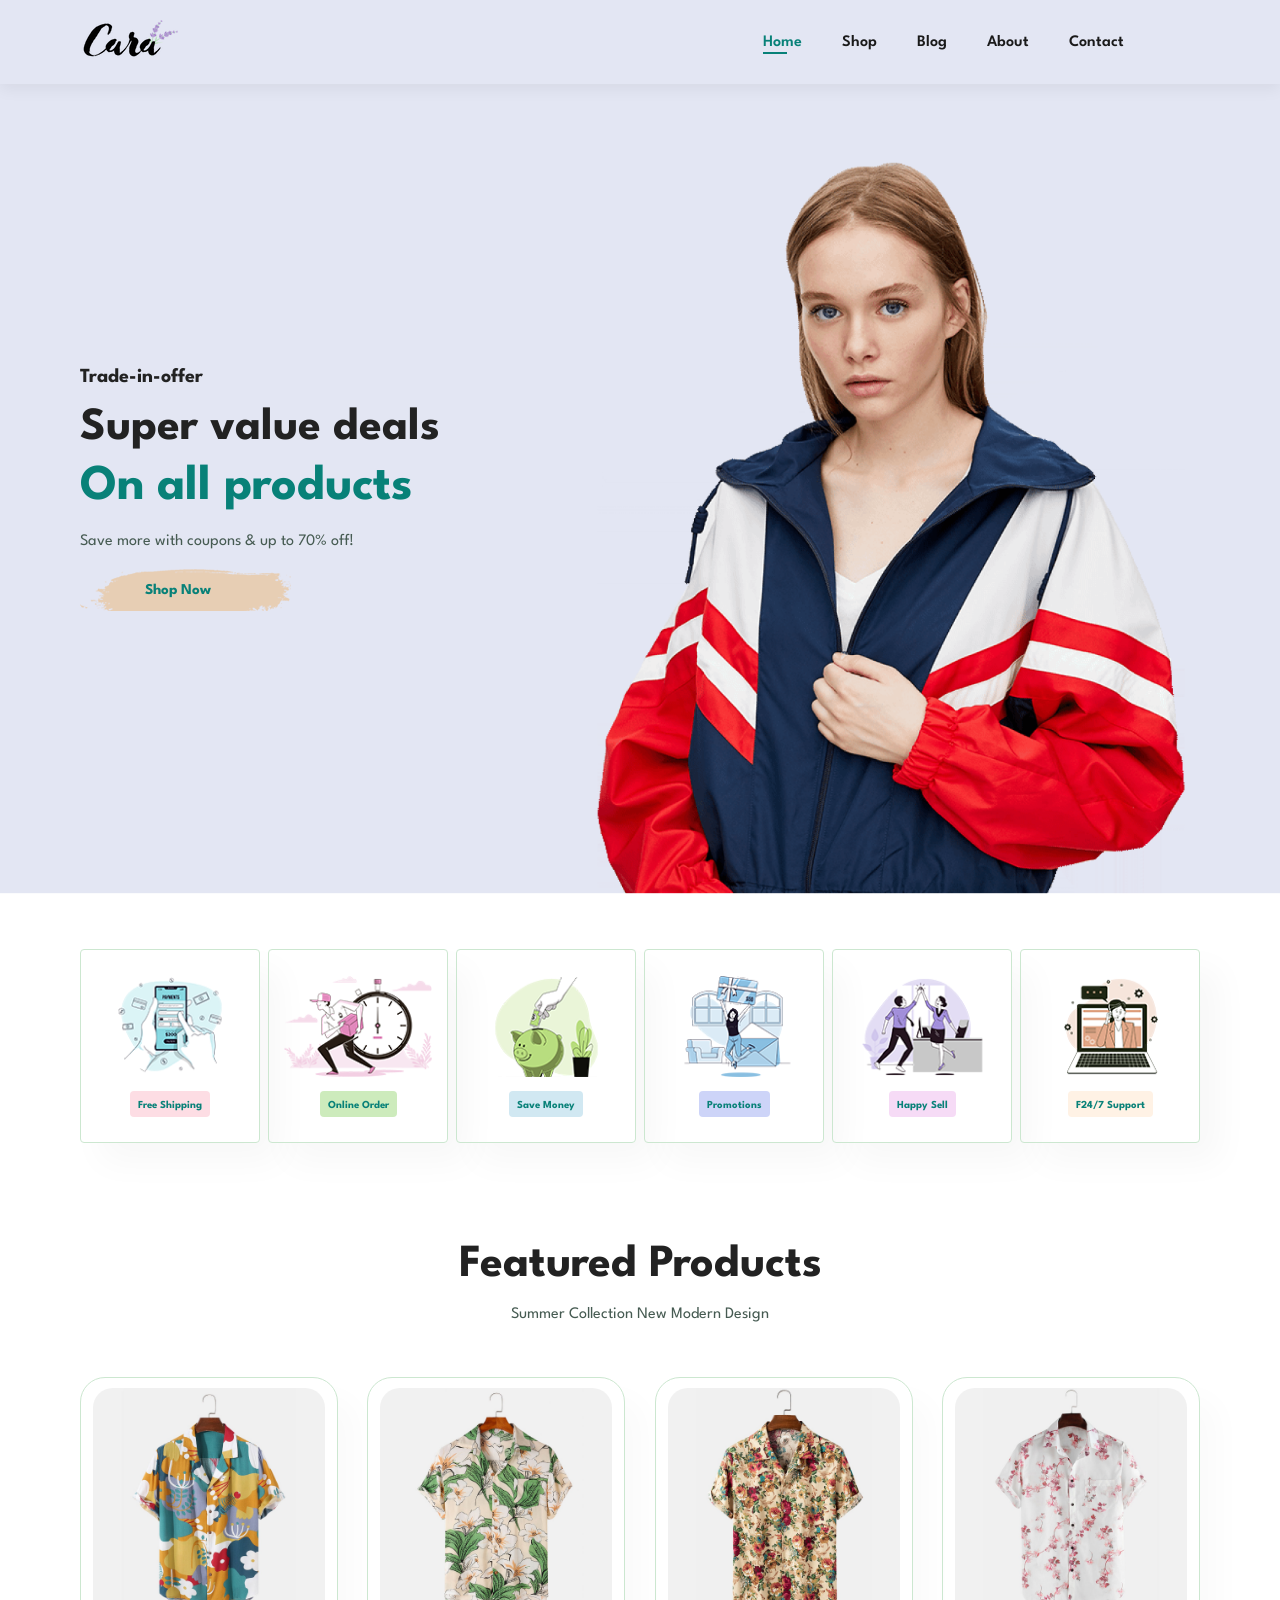
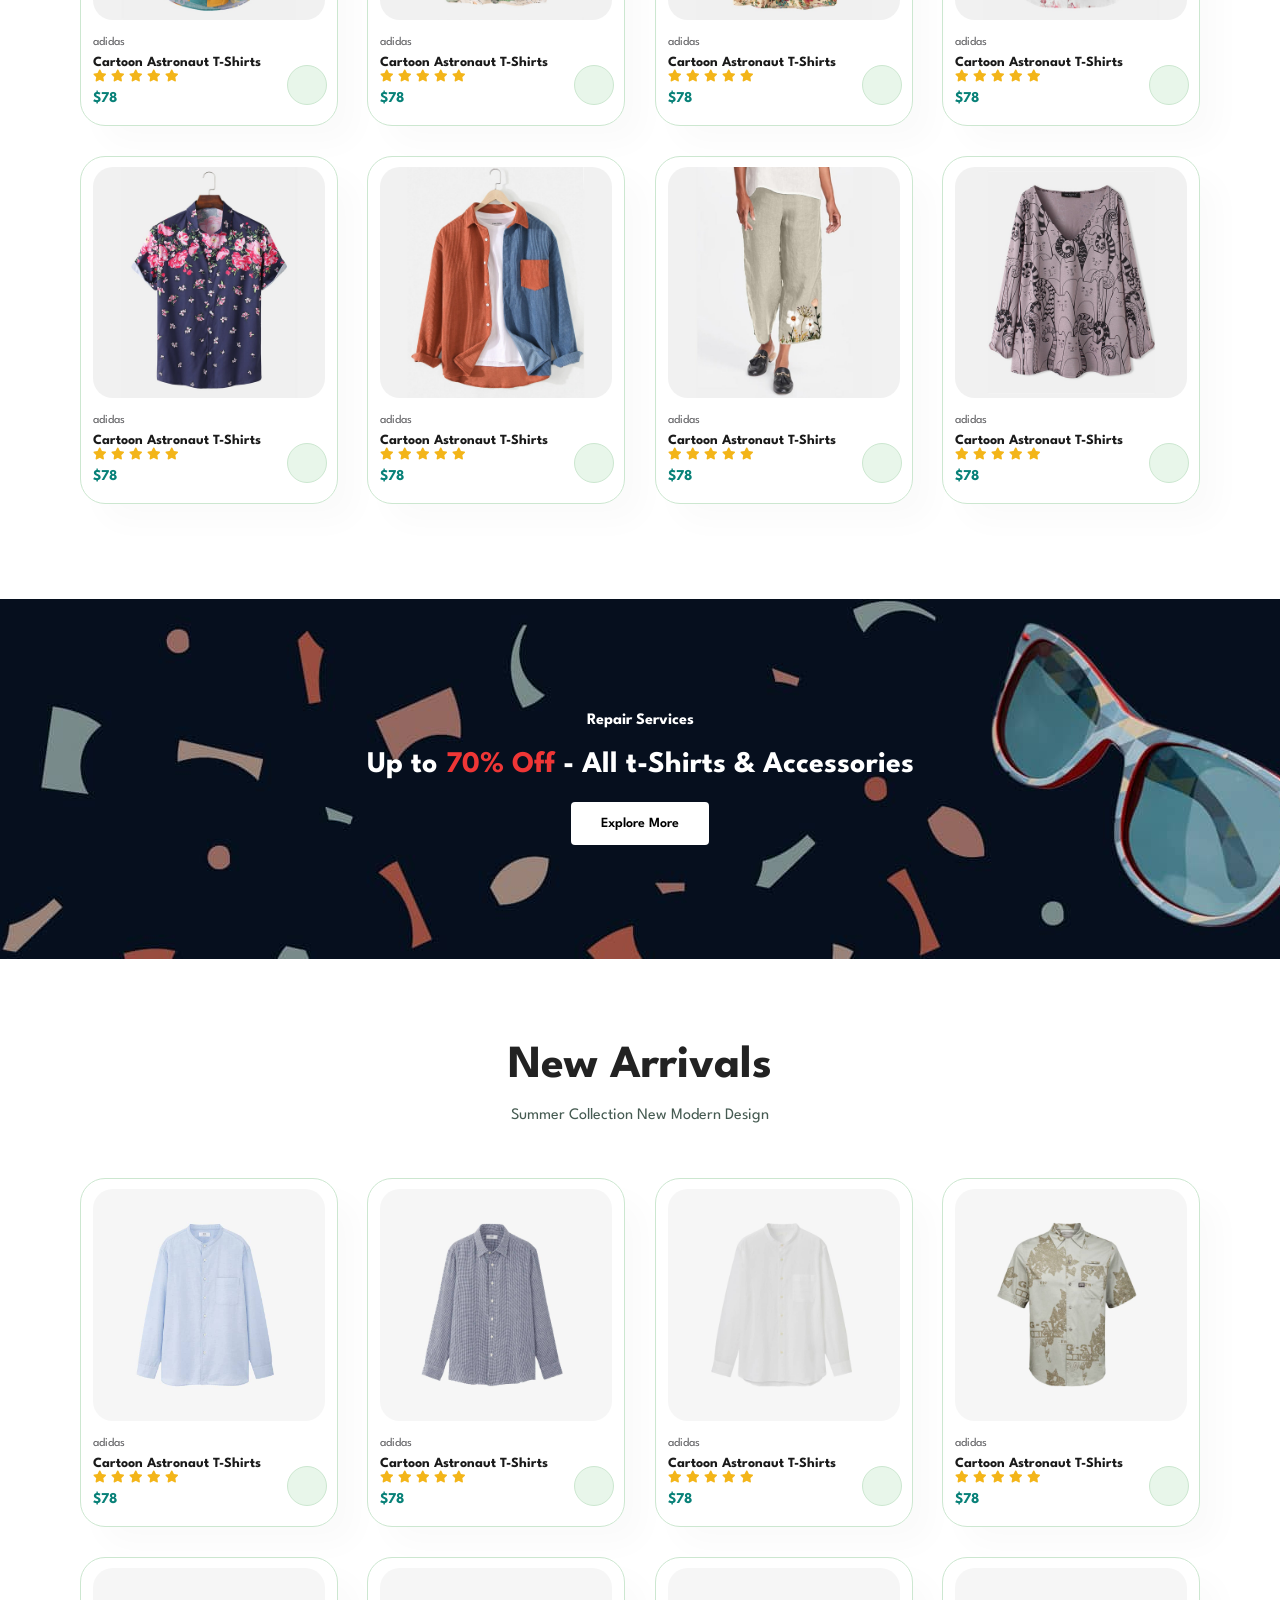
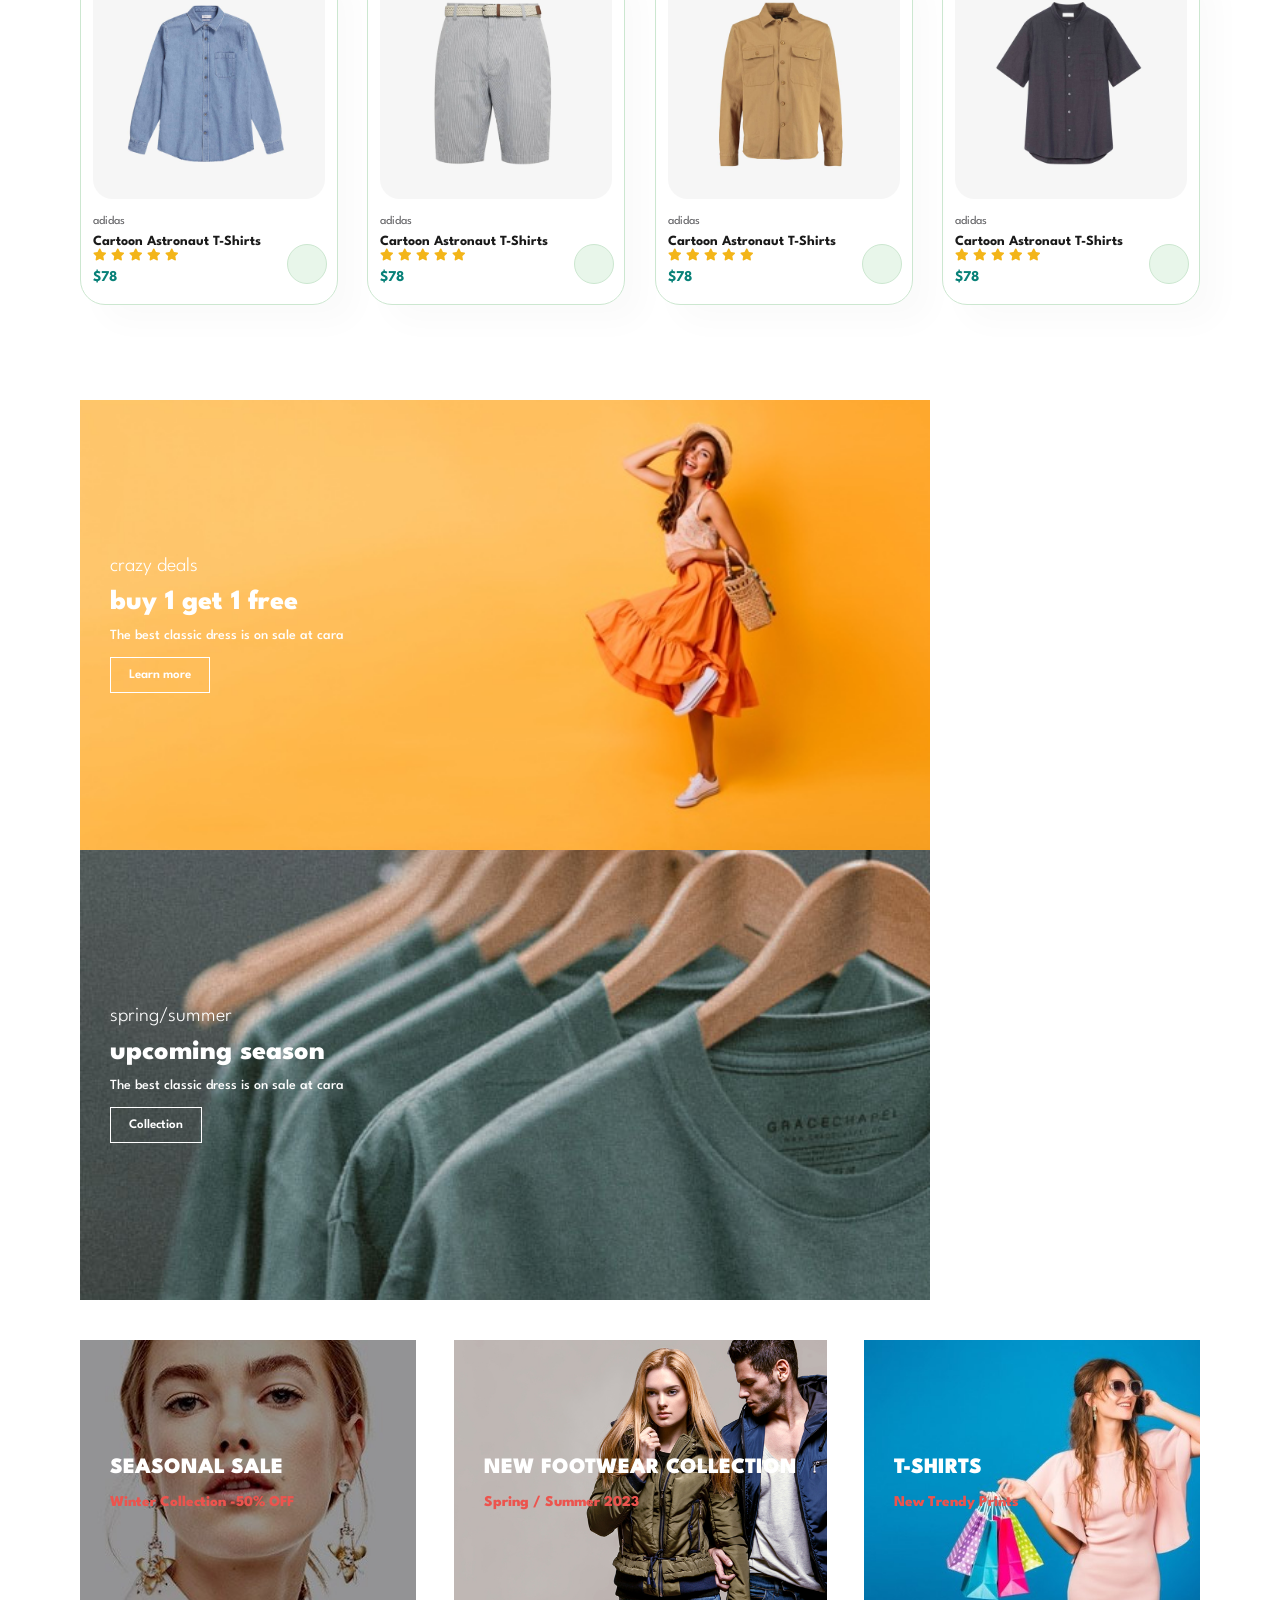
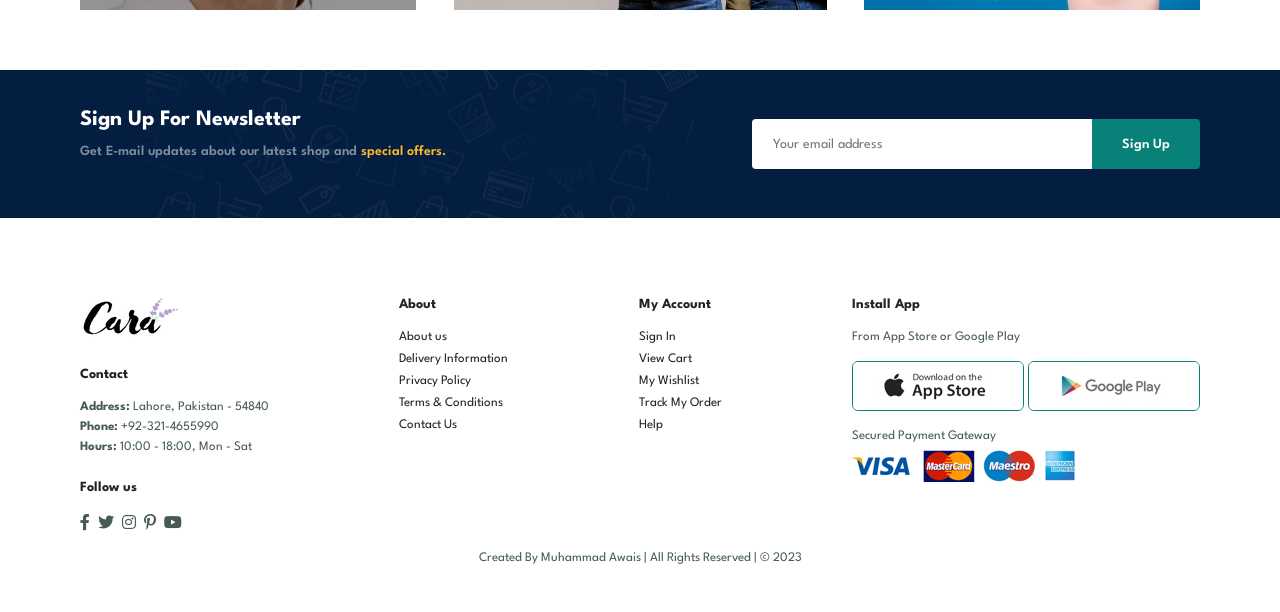
<file: index.html>
<!DOCTYPE html>
<html lang="en">
  <head>
    <meta charset="UTF-8" />
    <meta http-equiv="X-UA-Compatible" content="IE=edge" />
    <meta name="viewport" content="width=device-width, initial-scale=1.0" />
    <title>e-commerce website</title>

    <!-- font-awesome cdn link -->
    <link
      rel="stylesheet"
      href="https://pro.fontawesome.com/releases/v5.10.0/css/all.css"
    />

    <!-- custom css file link -->
    <link rel="stylesheet" href="style.css" />
  </head>
  <body>
    <section id="header">
      <a href="#"><img src="images/logo.png" class="logo" alt="" /></a>
      <div>
        <ul id="navbar">
          <li><a class="active" href="index.html">Home</a></li>
          <li><a href="./pages/shop/index.html">Shop</a></li>
          <li><a href="blog.html">Blog</a></li>
          <li><a href="about.html">About</a></li>
          <li><a href="contact.html">Contact</a></li>
          <li id="lg-bag">
            <a href="../ecommerce-client/pages/cart/cart.html"
              ><i class="far fa-shopping-bag"></i
            ></a>
          </li>
          <a href="#" id="close"><i class="far fa-times"></i></a>
        </ul>
      </div>
      <div id="mobile">
        <a href="cart.html"><i class="far fa-shopping-bag"></i></a>
        <i id="bar" class="fas fa-outdent"></i>
      </div>
    </section>

    <section id="hero">
      <h4>Trade-in-offer</h4>
      <h2>Super value deals</h2>
      <h1>On all products</h1>
      <p>Save more with coupons & up to 70% off!</p>
      <button>Shop Now</button>
    </section>

    <section id="feature" class="section-p1">
      <div class="fe-box">
        <img src="images/features/f1.png" alt="" />
        <h6>Free Shipping</h6>
      </div>
      <div class="fe-box">
        <img src="images/features/f2.png" alt="" />
        <h6>Online Order</h6>
      </div>
      <div class="fe-box">
        <img src="images/features/f3.png" alt="" />
        <h6>Save Money</h6>
      </div>
      <div class="fe-box">
        <img src="images/features/f4.png" alt="" />
        <h6>Promotions</h6>
      </div>
      <div class="fe-box">
        <img src="images/features/f5.png" alt="" />
        <h6>Happy Sell</h6>
      </div>
      <div class="fe-box">
        <img src="images/features/f6.png" alt="" />
        <h6>F24/7 Support</h6>
      </div>
    </section>

    <section id="product1" class="section-p1">
      <h2>Featured Products</h2>
      <p>Summer Collection New Modern Design</p>
      <div class="pro-container">
        <div class="pro">
          <img src="images/products/f1.jpg" alt="" />
          <div class="des">
            <span>adidas</span>
            <h5>Cartoon Astronaut T-Shirts</h5>
            <div class="star">
              <i class="fas fa-star"></i>
              <i class="fas fa-star"></i>
              <i class="fas fa-star"></i>
              <i class="fas fa-star"></i>
              <i class="fas fa-star"></i>
            </div>
            <h4>$78</h4>
          </div>
          <a href="#"><i class="fas fa-shopping-cart cart"></i></a>
        </div>
        <div class="pro">
          <img src="images/products/f2.jpg" alt="" />
          <div class="des">
            <span>adidas</span>
            <h5>Cartoon Astronaut T-Shirts</h5>
            <div class="star">
              <i class="fas fa-star"></i>
              <i class="fas fa-star"></i>
              <i class="fas fa-star"></i>
              <i class="fas fa-star"></i>
              <i class="fas fa-star"></i>
            </div>
            <h4>$78</h4>
          </div>
          <a href="#"><i class="fas fa-shopping-cart cart"></i></a>
        </div>
        <div class="pro">
          <img src="images/products/f3.jpg" alt="" />
          <div class="des">
            <span>adidas</span>
            <h5>Cartoon Astronaut T-Shirts</h5>
            <div class="star">
              <i class="fas fa-star"></i>
              <i class="fas fa-star"></i>
              <i class="fas fa-star"></i>
              <i class="fas fa-star"></i>
              <i class="fas fa-star"></i>
            </div>
            <h4>$78</h4>
          </div>
          <a href="#"><i class="fas fa-shopping-cart cart"></i></a>
        </div>
        <div class="pro">
          <img src="images/products/f4.jpg" alt="" />
          <div class="des">
            <span>adidas</span>
            <h5>Cartoon Astronaut T-Shirts</h5>
            <div class="star">
              <i class="fas fa-star"></i>
              <i class="fas fa-star"></i>
              <i class="fas fa-star"></i>
              <i class="fas fa-star"></i>
              <i class="fas fa-star"></i>
            </div>
            <h4>$78</h4>
          </div>
          <a href="#"><i class="fas fa-shopping-cart cart"></i></a>
        </div>
        <div class="pro">
          <img src="images/products/f5.jpg" alt="" />
          <div class="des">
            <span>adidas</span>
            <h5>Cartoon Astronaut T-Shirts</h5>
            <div class="star">
              <i class="fas fa-star"></i>
              <i class="fas fa-star"></i>
              <i class="fas fa-star"></i>
              <i class="fas fa-star"></i>
              <i class="fas fa-star"></i>
            </div>
            <h4>$78</h4>
          </div>
          <a href="#"><i class="fas fa-shopping-cart cart"></i></a>
        </div>
        <div class="pro">
          <img src="images/products/f6.jpg" alt="" />
          <div class="des">
            <span>adidas</span>
            <h5>Cartoon Astronaut T-Shirts</h5>
            <div class="star">
              <i class="fas fa-star"></i>
              <i class="fas fa-star"></i>
              <i class="fas fa-star"></i>
              <i class="fas fa-star"></i>
              <i class="fas fa-star"></i>
            </div>
            <h4>$78</h4>
          </div>
          <a href="#"><i class="fas fa-shopping-cart cart"></i></a>
        </div>
        <div class="pro">
          <img src="images/products/f7.jpg" alt="" />
          <div class="des">
            <span>adidas</span>
            <h5>Cartoon Astronaut T-Shirts</h5>
            <div class="star">
              <i class="fas fa-star"></i>
              <i class="fas fa-star"></i>
              <i class="fas fa-star"></i>
              <i class="fas fa-star"></i>
              <i class="fas fa-star"></i>
            </div>
            <h4>$78</h4>
          </div>
          <a href="#"><i class="fas fa-shopping-cart cart"></i></a>
        </div>
        <div class="pro">
          <img src="images/products/f8.jpg" alt="" />
          <div class="des">
            <span>adidas</span>
            <h5>Cartoon Astronaut T-Shirts</h5>
            <div class="star">
              <i class="fas fa-star"></i>
              <i class="fas fa-star"></i>
              <i class="fas fa-star"></i>
              <i class="fas fa-star"></i>
              <i class="fas fa-star"></i>
            </div>
            <h4>$78</h4>
          </div>
          <a href="#"><i class="fas fa-shopping-cart cart"></i></a>
        </div>
      </div>
    </section>

    <section id="banner" class="section-m1">
      <h4>Repair Services</h4>
      <h2>Up to <span>70% Off</span> - All t-Shirts & Accessories</h2>
      <button class="normal">Explore More</button>
    </section>

    <section id="product1" class="section-p1">
      <h2>New Arrivals</h2>
      <p>Summer Collection New Modern Design</p>
      <div class="pro-container">
        <div class="pro">
          <img src="images/products/n1.jpg" alt="" />
          <div class="des">
            <span>adidas</span>
            <h5>Cartoon Astronaut T-Shirts</h5>
            <div class="star">
              <i class="fas fa-star"></i>
              <i class="fas fa-star"></i>
              <i class="fas fa-star"></i>
              <i class="fas fa-star"></i>
              <i class="fas fa-star"></i>
            </div>
            <h4>$78</h4>
          </div>
          <a href="#"><i class="fas fa-shopping-cart cart"></i></a>
        </div>
        <div class="pro">
          <img src="images/products/n2.jpg" alt="" />
          <div class="des">
            <span>adidas</span>
            <h5>Cartoon Astronaut T-Shirts</h5>
            <div class="star">
              <i class="fas fa-star"></i>
              <i class="fas fa-star"></i>
              <i class="fas fa-star"></i>
              <i class="fas fa-star"></i>
              <i class="fas fa-star"></i>
            </div>
            <h4>$78</h4>
          </div>
          <a href="#"><i class="fas fa-shopping-cart cart"></i></a>
        </div>
        <div class="pro">
          <img src="images/products/n3.jpg" alt="" />
          <div class="des">
            <span>adidas</span>
            <h5>Cartoon Astronaut T-Shirts</h5>
            <div class="star">
              <i class="fas fa-star"></i>
              <i class="fas fa-star"></i>
              <i class="fas fa-star"></i>
              <i class="fas fa-star"></i>
              <i class="fas fa-star"></i>
            </div>
            <h4>$78</h4>
          </div>
          <a href="#"><i class="fas fa-shopping-cart cart"></i></a>
        </div>
        <div class="pro">
          <img src="images/products/n4.jpg" alt="" />
          <div class="des">
            <span>adidas</span>
            <h5>Cartoon Astronaut T-Shirts</h5>
            <div class="star">
              <i class="fas fa-star"></i>
              <i class="fas fa-star"></i>
              <i class="fas fa-star"></i>
              <i class="fas fa-star"></i>
              <i class="fas fa-star"></i>
            </div>
            <h4>$78</h4>
          </div>
          <a href="#"><i class="fas fa-shopping-cart cart"></i></a>
        </div>
        <div class="pro">
          <img src="images/products/n5.jpg" alt="" />
          <div class="des">
            <span>adidas</span>
            <h5>Cartoon Astronaut T-Shirts</h5>
            <div class="star">
              <i class="fas fa-star"></i>
              <i class="fas fa-star"></i>
              <i class="fas fa-star"></i>
              <i class="fas fa-star"></i>
              <i class="fas fa-star"></i>
            </div>
            <h4>$78</h4>
          </div>
          <a href="#"><i class="fas fa-shopping-cart cart"></i></a>
        </div>
        <div class="pro">
          <img src="images/products/n6.jpg" alt="" />
          <div class="des">
            <span>adidas</span>
            <h5>Cartoon Astronaut T-Shirts</h5>
            <div class="star">
              <i class="fas fa-star"></i>
              <i class="fas fa-star"></i>
              <i class="fas fa-star"></i>
              <i class="fas fa-star"></i>
              <i class="fas fa-star"></i>
            </div>
            <h4>$78</h4>
          </div>
          <a href="#"><i class="fas fa-shopping-cart cart"></i></a>
        </div>
        <div class="pro">
          <img src="images/products/n7.jpg" alt="" />
          <div class="des">
            <span>adidas</span>
            <h5>Cartoon Astronaut T-Shirts</h5>
            <div class="star">
              <i class="fas fa-star"></i>
              <i class="fas fa-star"></i>
              <i class="fas fa-star"></i>
              <i class="fas fa-star"></i>
              <i class="fas fa-star"></i>
            </div>
            <h4>$78</h4>
          </div>
          <a href="#"><i class="fas fa-shopping-cart cart"></i></a>
        </div>
        <div class="pro">
          <img src="images/products/n8.jpg" alt="" />
          <div class="des">
            <span>adidas</span>
            <h5>Cartoon Astronaut T-Shirts</h5>
            <div class="star">
              <i class="fas fa-star"></i>
              <i class="fas fa-star"></i>
              <i class="fas fa-star"></i>
              <i class="fas fa-star"></i>
              <i class="fas fa-star"></i>
            </div>
            <h4>$78</h4>
          </div>
          <a href="#"><i class="fas fa-shopping-cart cart"></i></a>
        </div>
      </div>
    </section>

    <section id="sm-banner" class="section-p1">
      <div class="banner-box">
        <h4>crazy deals</h4>
        <h2>buy 1 get 1 free</h2>
        <span>The best classic dress is on sale at cara</span>
        <button class="white">Learn more</button>
      </div>
      <div class="banner-box">
        <h4>spring/summer</h4>
        <h2>upcoming season</h2>
        <span>The best classic dress is on sale at cara</span>
        <button class="white">Collection</button>
      </div>
    </section>

    <section id="banner3">
      <div class="banner-box">
        <h2>SEASONAL SALE</h2>
        <h3>Winter Collection -50% OFF</h3>
      </div>
      <div class="banner-box">
        <h2>NEW FOOTWEAR COLLECTION</h2>
        <h3>Spring / Summer 2023</h3>
      </div>
      <div class="banner-box">
        <h2>T-SHIRTS</h2>
        <h3>New Trendy Prints</h3>
      </div>
    </section>

    <section id="newsletter" class="section-p1 section-m1">
      <div class="newstext">
        <h4>Sign Up For Newsletter</h4>
        <p>
          Get E-mail updates about our latest shop and
          <span>special offers.</span>
        </p>
      </div>
      <div class="form">
        <input type="text" placeholder="Your email address" />
        <button class="normal">Sign Up</button>
      </div>
    </section>

    <footer class="section-p1">
      <div class="col">
        <img class="logo" src="images/logo.png" alt="" />
        <h4>Contact</h4>
        <p><strong>Address:</strong> Lahore, Pakistan - 54840</p>
        <p><strong>Phone:</strong> +92-321-4655990</p>
        <p><strong>Hours:</strong> 10:00 - 18:00, Mon - Sat</p>
        <div class="follow">
          <h4>Follow us</h4>
          <div class="icon">
            <i class="fab fa-facebook-f"></i>
            <i class="fab fa-twitter"></i>
            <i class="fab fa-instagram"></i>
            <i class="fab fa-pinterest-p"></i>
            <i class="fab fa-youtube"></i>
          </div>
        </div>
      </div>
      <div class="col">
        <h4>About</h4>
        <a href="#">About us</a>
        <a href="#">Delivery Information</a>
        <a href="#">Privacy Policy</a>
        <a href="#">Terms & Conditions</a>
        <a href="#">Contact Us</a>
      </div>
      <div class="col">
        <h4>My Account</h4>
        <a href="#">Sign In</a>
        <a href="#">View Cart</a>
        <a href="#">My Wishlist</a>
        <a href="#">Track My Order</a>
        <a href="#">Help</a>
      </div>
      <div class="col install">
        <h4>Install App</h4>
        <p>From App Store or Google Play</p>
        <div class="row">
          <img src="images/pay/app.jpg" alt="" />
          <img src="images/pay/play.jpg" alt="" />
        </div>
        <p>Secured Payment Gateway</p>
        <img src="images/pay/pay.png" alt="" />
      </div>
      <div class="copyright">
        <p>Created By Muhammad Awais | All Rights Reserved | &#169; 2023</p>
      </div>
    </footer>

    <!-- javascript script file link -->
    <script src="script.js"></script>
  </body>
</html>
</file>
<file: style.css>
@import url("https://fonts.googleapis.com/css2?family=Spartan:wght@100;200;300;400;500;600;700;800;900&display=swap");

* {
  margin: 0;
  padding: 0;
  box-sizing: border-box;
  font-family: "Spartan", sans-serif;
}

h1 {
  font-size: 50px;
  line-height: 64px;
  color: #222;
}

h2 {
  font-size: 46px;
  line-height: 54px;
  color: #222;
}

h4 {
  font-size: 20px;
  color: #222;
}

h6 {
  font-weight: 700;
  font-size: 12x;
}

p {
  font-size: 16px;
  color: #465b52;
  margin: 15px 0 20px 0;
}

.section-p1 {
  padding: 40px 80px;
}

.section-m1 {
  margin: 40px 0;
}

button.normal {
  font-size: 14px;
  font-weight: 600;
  padding: 15px 30px;
  color: #000;
  background-color: #fff;
  border-radius: 4px;
  cursor: pointer;
  border: none;
  outline: none;
  transition: 0.2s ease;
}

button.white {
  font-size: 13px;
  font-weight: 600;
  padding: 11px 18px;
  color: #fff;
  background-color: transparent;
  cursor: pointer;
  border: 1px solid #fff;
  outline: none;
  transition: 0.2s ease;
}

body {
  width: 100%;
}

/* Header Start */

#header {
  display: flex;
  align-items: center;
  justify-content: space-between;
  padding: 20px 80px;
  background: #e3e6f3;
  box-shadow: 0 5px 15px rgba(0, 0, 0, 0.06);
  z-index: 999;
  position: sticky;
  top: 0;
}

#navbar {
  display: flex;
  align-items: center;
  justify-content: center;
}

#navbar li {
  list-style: none;
  padding: 0 20px;
  position: relative;
}

#navbar li a {
  text-decoration: none;
  font-size: 16px;
  font-weight: 600;
  color: #1a1a1a;
  transition: 0.3s ease;
}

#navbar li a:hover,
#navbar li a.active {
  color: #088178;
}

#navbar li a:hover::after,
#navbar li a.active::after {
  content: "";
  width: 30%;
  height: 2px;
  background: #088178;
  position: absolute;
  bottom: -4px;
  left: 20px;
}

#close {
  display: none;
}

#mobile {
  display: none;
  align-items: center;
}

/* Home Page */

#hero {
  background-image: url(images/hero4.png);
  width: 100%;
  height: 90vh;
  background-size: cover;
  background-position: top 25% right 0;
  padding: 0 80px;
  display: flex;
  flex-direction: column;
  align-items: flex-start;
  justify-content: center;
}

#hero h4 {
  padding-bottom: 15px;
}

#hero h1 {
  color: #088178;
}

#hero button {
  background-image: url(images/button.png);
  background-color: transparent;
  color: #088178;
  border: 0;
  padding: 14px 80px 14px 65px;
  background-repeat: no-repeat;
  cursor: pointer;
  font-weight: 700;
  font-size: 15px;
}

#feature {
  display: flex;
  align-items: center;
  justify-content: space-between;
  flex-wrap: wrap;
}

#feature .fe-box {
  width: 180px;
  text-align: center;
  padding: 25px 15px;
  box-shadow: 20px 20px 34px rgba(0, 0, 0, 0.03);
  border: 1px solid #cce7d0;
  border-radius: 4px;
  margin: 15px 0;
}

#feature .fe-box:hover {
  box-shadow: 10px 10px 54px rgba(70, 62, 221, 0.1);
}

#feature .fe-box img {
  width: 100%;
  margin-bottom: 10px;
}

#feature .fe-box h6 {
  display: inline-block;
  padding: 9px 8px 6px 8px;
  line-height: 1;
  border-radius: 4px;
  color: #088178;
  background-color: #fddde4;
}

#feature .fe-box:nth-child(2) h6 {
  background-color: #cdebbc;
}

#feature .fe-box:nth-child(3) h6 {
  background-color: #d1e8f2;
}

#feature .fe-box:nth-child(4) h6 {
  background-color: #cdd4f8;
}

#feature .fe-box:nth-child(5) h6 {
  background-color: #f6dbf6;
}

#feature .fe-box:nth-child(6) h6 {
  background-color: #fff2e5;
}

#product1 {
  text-align: center;
}

#product1 .pro-container {
  display: flex;
  justify-content: space-between;
  padding-top: 20px;
  flex-wrap: wrap;
}

#product1 .pro {
  width: 23%;
  min-width: 250px;
  padding: 10px 12px;
  border: 1px solid #cce7d0;
  border-radius: 25px;
  cursor: pointer;
  box-shadow: 20px 20px 30px rgba(0, 0, 0, 0.02);
  margin: 15px 0;
  transition: 0.2s ease;
  position: relative;
}

#product1 .pro:hover {
  box-shadow: 20px 20px 30px rgba(0, 0, 0, 0.06);
}

#product1 .pro img {
  width: 100%;
  border-radius: 20px;
}

#product1 .pro .des {
  text-align: start;
  padding: 10px 0;
}

#product1 .pro .des span {
  color: #606063;
  font-size: 12px;
}

#product1 .pro .des h5 {
  padding-top: 7px;
  color: #1a1a1a;
  font-size: 14px;
}

#product1 .pro .des i {
  font-size: 12px;
  color: rgb(243, 181, 25);
}

#product1 .pro .des h4 {
  padding-top: 7px;
  font-size: 15px;
  font-weight: 700;
  color: #088178;
}

#product1 .pro .cart {
  width: 40px;
  height: 40px;
  line-height: 40px;
  border-radius: 50px;
  background-color: #e8f6ea;
  font-weight: 500;
  color: #088178;
  border: 1px solid #cce7d0;
  position: absolute;
  bottom: 20px;
  right: 10px;
}

#banner {
  display: flex;
  flex-direction: column;
  justify-content: center;
  align-items: center;
  text-align: center;
  background-image: url(images/banner/b2.jpg);
  background-size: cover;
  background-position: center;
  width: 100%;
  height: 40vh;
}

#banner h4 {
  color: #fff;
  font-size: 16px;
}

#banner h2 {
  color: #fff;
  font-size: 30px;
  padding: 10px 0;
}

#banner h2 span {
  color: #ef3636;
}

#banner button:hover {
  background-color: #088178;
  color: #fff;
}

#sm-banner {
  display: flex;
  justify-content: space-between;
  flex-wrap: wrap;
}

#sm-banner .banner-box {
  display: flex;
  flex-direction: column;
  justify-content: center;
  align-items: flex-start;
  text-align: center;
  background-image: url(images/banner/b17.jpg);
  background-size: cover;
  background-position: center;
  min-width: 850px;
  height: 50vh;
  padding: 30px;
}

#sm-banner h4 {
  color: #fff;
  font-size: 20px;
  font-weight: 300;
}

#sm-banner h2 {
  color: #fff;
  font-size: 28px;
  font-weight: 800;
}

#sm-banner span {
  color: #fff;
  font-size: 14px;
  font-weight: 500;
  padding-bottom: 15px;
}

#sm-banner .banner-box:hover button {
  background-color: #088178;
  border: 1px solid #088178;
}

#sm-banner .banner-box:nth-child(2) {
  background-image: url(images/banner/b10.jpg);
}

#banner3 .banner-box {
  display: flex;
  flex-direction: column;
  justify-content: center;
  align-items: flex-start;
  text-align: center;
  background-image: url(images/banner/b7.jpg);
  background-size: cover;
  background-position: center;
  min-width: 30%;
  height: 30vh;
  padding: 30px;
  margin-bottom: 20px;
}

#banner3 .banner-box:nth-child(2) {
  background-image: url(images/banner/b4.jpg);
}

#banner3 .banner-box:nth-child(3) {
  background-image: url(images/banner/b18.jpg);
}

#banner3 {
  display: flex;
  justify-content: space-between;
  flex-wrap: wrap;
  padding: 0 80px;
}

#banner3 h2 {
  color: #fff;
  font-weight: 900;
  font-size: 22px;
}

#banner3 h3 {
  color: #ec544e;
  font-weight: 800;
  font-size: 15px;
}

#newsletter {
  display: flex;
  justify-content: space-between;
  align-items: center;
  flex-wrap: wrap;
  background-image: url(images/banner/b14.png);
  background-repeat: no-repeat;
  background-position: 20% 30%;
  background-color: #041e42;
}

#newsletter h4 {
  font-size: 22px;
  font-weight: 700;
  color: #fff;
}

#newsletter p {
  font-size: 14px;
  font-weight: 600;
  color: #818ea0;
}

#newsletter p span {
  color: #ffbd27;
}

#newsletter .form {
  display: flex;
  width: 40%;
}

#newsletter input {
  height: 3.125rem;
  padding: 0 1.25rem;
  font-size: 14px;
  width: 100%;
  border: 1px solid transparent;
  border-radius: 4px;
  outline: none;
  border-top-right-radius: 0;
  border-bottom-right-radius: 0;
}

#newsletter button {
  background-color: #088178;
  color: #fff;
  white-space: nowrap;
  border-top-left-radius: 0;
  border-bottom-left-radius: 0;
}

footer {
  display: flex;
  justify-content: space-between;
  flex-wrap: wrap;
}

footer .col {
  display: flex;
  flex-direction: column;
  align-items: flex-start;
  margin-bottom: 20px;
}

footer .logo {
  margin-bottom: 30px;
}

footer h4 {
  font-size: 14px;
  padding-bottom: 20px;
}

footer p {
  font-size: 13px;
  margin: 0 0 8px 0;
}

footer a {
  font-size: 13px;
  text-decoration: none;
  color: #222;
  margin: 0 0 10px 0;
}

footer .follow {
  margin-top: 20px;
}

footer .follow i {
  color: #465b52;
  padding-right: 4px;
  cursor: pointer;
}

footer .install .row img {
  border: 1px solid #088178;
  border-radius: 6px;
  margin: 10px 0 15px 0;
}

footer .follow i:hover,
footer a:hover {
  color: #088178;
}

footer .copyright {
  width: 100%;
  text-align: center;
}

/* Shop Page */

#page-header {
  background-image: url(images/banner/b1.jpg);
  width: 100%;
  height: 40vh;
  background-size: cover;
  display: flex;
  justify-content: center;
  text-align: center;
  flex-direction: column;
  padding: 14px;
}

#page-header h2,
#page-header p {
  color: #fff;
}

#pagination {
  text-align: center;
}

#pagination a {
  text-decoration: none;
  background-color: #088178;
  padding: 15px 20px;
  border-radius: 4px;
  color: #fff;
  font-weight: 600;
  cursor: pointer;
}

#pagination a.active {
  text-decoration: none;
  background-color: #0881795f;
  padding: 15px 20px;
  border-radius: 4px;
  color: #ffffff;
  font-weight: 600;
  cursor: pointer;
}

#pagination a i {
  font-size: 16px;
  font-weight: 600;
}

/* Single Product Page */

#productdetails {
  display: flex;
  margin-top: 20px;
}

#productdetails .single-pro-image {
  width: 40%;
  margin-right: 50px;
}

.small-image-group {
  display: flex;
  justify-content: space-between;
}

.small-img-col {
  flex-basis: 24%;
  cursor: pointer;
}

#productdetails .single-pro-details {
  width: 50%;
  padding-top: 30px;
}

#productdetails .single-pro-details h4 {
  padding: 40px 0 20px 0;
}

#productdetails .single-pro-details h2 {
  font-size: 26px;
}

#productdetails .single-pro-details select {
  display: block;
  padding: 5px 10px;
  margin-bottom: 10px;
}

#productdetails .single-pro-details input {
  width: 50px;
  height: 47px;
  padding-left: 10px;
  font-size: 16px;
  margin-right: 10px;
}

#productdetails .single-pro-details button {
  background-color: #088178;
  color: #fff;
}

#productdetails .single-pro-details input:focus {
  outline: none;
}

#productdetails .single-pro-details span {
  line-height: 25px;
}

/* Blog Page */

#page-header.blog-header {
  background-image: url(images/banner/b19.jpg);
}

#blog {
  padding: 150px 150px 0 150px;
}

#blog .blog-box {
  display: flex;
  align-items: center;
  width: 100%;
  position: relative;
  padding-bottom: 90px;
}

#blog .blog-img {
  width: 50%;
  margin-right: 40px;
}

#blog img {
  width: 100%;
  height: 300px;
  object-fit: cover;
}

#blog .blog-details {
  width: 50%;
}

#blog .blog-details a {
  text-decoration: none;
  font-size: 11px;
  color: #000;
  font-weight: 700;
  position: relative;
  transition: 0.3s;
}

#blog .blog-details a::after {
  content: "";
  width: 50px;
  height: 1px;
  background-color: #000;
  position: absolute;
  top: 4px;
  right: -60px;
}

#blog .blog-details a:hover {
  color: #088178;
}

#blog .blog-details a:hover::after {
  background-color: #088178;
}

#blog .blog-box h1 {
  position: absolute;
  top: -40px;
  left: 0;
  font-size: 70px;
  font-weight: 700;
  color: #c9cbce;
  z-index: -9;
}

/* About Page */

#page-header.about-header {
  background-image: url(images/about/banner.png);
}

#about-head {
  display: flex;
  align-items: center;
}

#about-head img {
  width: 50%;
  height: auto;
}

#about-head div {
  padding-left: 40px;
}

#about-app {
  text-align: center;
}

#about-app .video {
  width: 70%;
  height: 100%;
  margin: 30px auto 0 auto;
}

#about-app .video video {
  width: 100%;
  height: 100%;
  border-radius: 20px;
}

/* Contact Page */

#contact-details {
  display: flex;
  align-items: center;
  justify-content: space-between;
}

#contact-details .details {
  width: 40%;
}

#contact-details .details span,
#form-details form span {
  font-size: 12px;
}

#contact-details .details h2,
#form-details form h2 {
  font-size: 26px;
  line-height: 35px;
  padding: 20px 0;
}

#contact-details .details h3 {
  font-size: 16px;
  padding-bottom: 15px;
}

#contact-details .details li {
  list-style: none;
  display: flex;
  padding: 10px 0;
  align-items: center;
}

#contact-details .details li i {
  font-size: 14px;
  padding-right: 22px;
}

#contact-details .details li p {
  margin: 0;
  font-size: 14px;
}

#contact-details .map {
  width: 55%;
  height: 400px;
}

#contact-details .map iframe {
  width: 100%;
  height: 100%;
}

#form-details {
  display: flex;
  justify-content: space-between;
  margin: 30px;
  padding: 80px;
  border: 1px solid #e1e1e1;
}

#form-details form {
  width: 65%;
  display: flex;
  flex-direction: column;
  align-items: flex-start;
}

#form-details form input,
#form-details form textarea {
  width: 100%;
  padding: 12px 15px;
  outline: none;
  margin-bottom: 20px;
  border: 1px solid #e1e1e1;
}

#form-details form button {
  background-color: #088178;
  color: #fff;
}

#form-details .people div {
  padding-bottom: 25px;
  display: flex;
  align-items: flex-start;
}

#form-details .people div img {
  width: 65px;
  height: 65px;
  object-fit: cover;
  margin-right: 15px;
}

#form-details .people div p {
  margin: 0;
  font-size: 13px;
  line-height: 25px;
}

#form-details .people div span {
  display: block;
  color: #000;
  font-size: 16px;
  font-weight: 600;
}

/* Cart Page */

#cart {
  overflow-x: auto;
}

#cart table {
  width: 100%;
  border-collapse: collapse;
  table-layout: fixed;
  white-space: nowrap;
}

#cart table img {
  width: 70px;
}

#cart table td:nth-child(1) {
  width: 100px;
  text-align: center;
}

#cart table td:nth-child(2) {
  width: 150px;
  text-align: center;
}

#cart table td:nth-child(3) {
  width: 250px;
  text-align: center;
}

#cart table td:nth-child(4),
#cart table td:nth-child(5),
#cart table td:nth-child(6) {
  width: 150px;
  text-align: center;
}

#cart table td:nth-child(5) input {
  width: 70px;
  padding: 10px 5px 10px 15px;
}

#cart table thead {
  border: 1px solid #e2e9e1;
  border-left: none;
  border-right: none;
}

#cart table thead td {
  font-weight: 700;
  text-transform: uppercase;
  font-size: 13px;
  padding: 18px 0;
}

#cart table tbody tr td {
  padding-top: 15px;
}

#cart table tbody td {
  font-size: 13px;
}

#cart-add {
  display: flex;
  flex-wrap: wrap;
  justify-content: space-between;
}

#cart-add .coupon {
  width: 50%;
  margin-bottom: 30px;
}

#cart-add .coupon h3,
#cart-add .subtotal h3 {
  padding-bottom: 15px;
}

#cart-add .coupon input {
  padding: 10px 20px;
  outline: none;
  width: 60%;
  margin-right: 10px;
  border: 1px solid #e2e9e1;
}

#cart-add .coupon button,
#cart-add .subtotal button {
  background-color: #088178;
  color: #fff;
  padding: 12px 20px;
}

#cart-add .subtotal {
  width: 50%;
  margin-bottom: 30px;
  border: 1px solid #e2e9e1;
  padding: 30px;
}

#cart-add .subtotal table {
  border-collapse: collapse;
  width: 100%;
  margin-bottom: 20px;
}

#cart-add .subtotal table td {
  width: 50%;
  border: 1px solid #e2e9e1;
  padding: 10px;
  font-size: 13px;
}

/* Media Query */

@media (max-width: 799px) {
  .section-p1 {
    padding: 40px 40px;
  }

  #navbar {
    display: flex;
    flex-direction: column;
    align-items: flex-start;
    justify-content: flex-start;
    position: fixed;
    top: 0;
    right: -300px;
    height: 100vh;
    width: 300px;
    background-color: #e3e6f3;
    box-shadow: 0 40px 60px rgba(0, 0, 0, 0.1);
    padding: 80px 0 0 10px;
    transition: 0.3s;
  }

  #navbar.active {
    right: 0px;
  }

  #navbar li {
    margin-bottom: 25px;
  }

  #mobile {
    display: flex;
    align-items: center;
  }

  #mobile i {
    color: #1a1a1a;
    font-size: 24px;
    padding-left: 20px;
  }

  #close {
    display: initial;
    position: absolute;
    top: 30px;
    left: 30px;
    color: #222;
    font-size: 24px;
  }

  #lg-bag {
    display: none;
  }

  #hero {
    height: 70vh;
    padding: 0 80px;
    background-position: top 30% right 30%;
  }

  #feature {
    justify-content: center;
  }

  #feature .fe-box {
    margin: 15px 15px;
  }

  #product1 .pro-container {
    justify-content: center;
  }

  #product1 .pro {
    margin: 15px;
  }

  #banner {
    height: 20vh;
  }

  #sm-banner .banner-box {
    min-height: 100%;
    height: 30vh;
  }

  #banner3 {
    padding: 0 40px;
  }

  #banner3 .banner-box {
    width: 28%;
  }

  #newsletter .form {
    width: 70%;
  }

  /* Contact Page */

  #form-details {
    padding: 40px;
  }

  #form-details form {
    width: 50%;
  }
}

@media (max-width: 477px) {
  .section-p1 {
    padding: 20px;
  }

  #header {
    padding: 10px 30px;
  }

  h1 {
    font-size: 38px;
  }

  h2 {
    font-size: 32px;
  }

  #hero {
    padding: 0 20px;
    background-position: 55%;
  }

  #feature {
    justify-content: space-between;
  }

  #feature .fe-box {
    width: 155px;
    margin: 0 0 15px 0;
  }

  #product .pro {
    width: 100%;
  }

  #banner {
    height: 40vh;
  }

  #sm-banner .banner-box {
    height: 40vh;
    margin-bottom: 20px;
  }

  #banner3 {
    padding: 0 20px;
  }

  #banner3 .banner-box {
    width: 100%;
  }

  #newsletter {
    padding: 40px 20px;
  }

  #newsletter .form {
    width: 100%;
  }

  footer .copyright {
    text-align: start;
  }

  /* Single Product */
  #productdetails {
    display: flex;
    flex-direction: column;
  }

  #productdetails .single-pro-image {
    width: 100%;
    margin-right: 0px;
  }

  #productdetails .single-pro-details {
    width: 100%;
  }

  /* Blog Page */
  #blog {
    padding: 100px 20px 0 20px;
  }

  #blog .blog-box {
    display: flex;
    flex-direction: column;
    align-items: flex-start;
  }

  #blog .blog-img {
    width: 100%;
    margin-right: 0px;
    margin-bottom: 30px;
  }

  #blog .blog-details {
    width: 100%;
  }

  /* About Page */

  #about-head {
    flex-direction: column;
  }

  #about-head img {
    width: 100%;
    margin-bottom: 20px;
  }

  #about-head div {
    padding-left: 0px;
  }

  #about-app .video {
    width: 100%;
  }

  /* Contact Page */

  #contact-details {
    flex-direction: column;
  }

  #contact-details .details {
    width: 100%;
    margin-bottom: 30px;
  }

  #contact-details .map {
    width: 100%;
  }

  #form-details {
    margin: 10px;
    padding: 30px 10px;
    flex-wrap: wrap;
  }

  #form-details form {
    width: 100%;
    margin-bottom: 30px;
  }

  /* Cart Page */

  #cart-add {
    flex-direction: column;
  }

  #cart-add .coupon {
    width: 100%;
  }

  #cart-add .subtotal {
    width: 100%;
    padding: 20px;
  }
}
</file>
